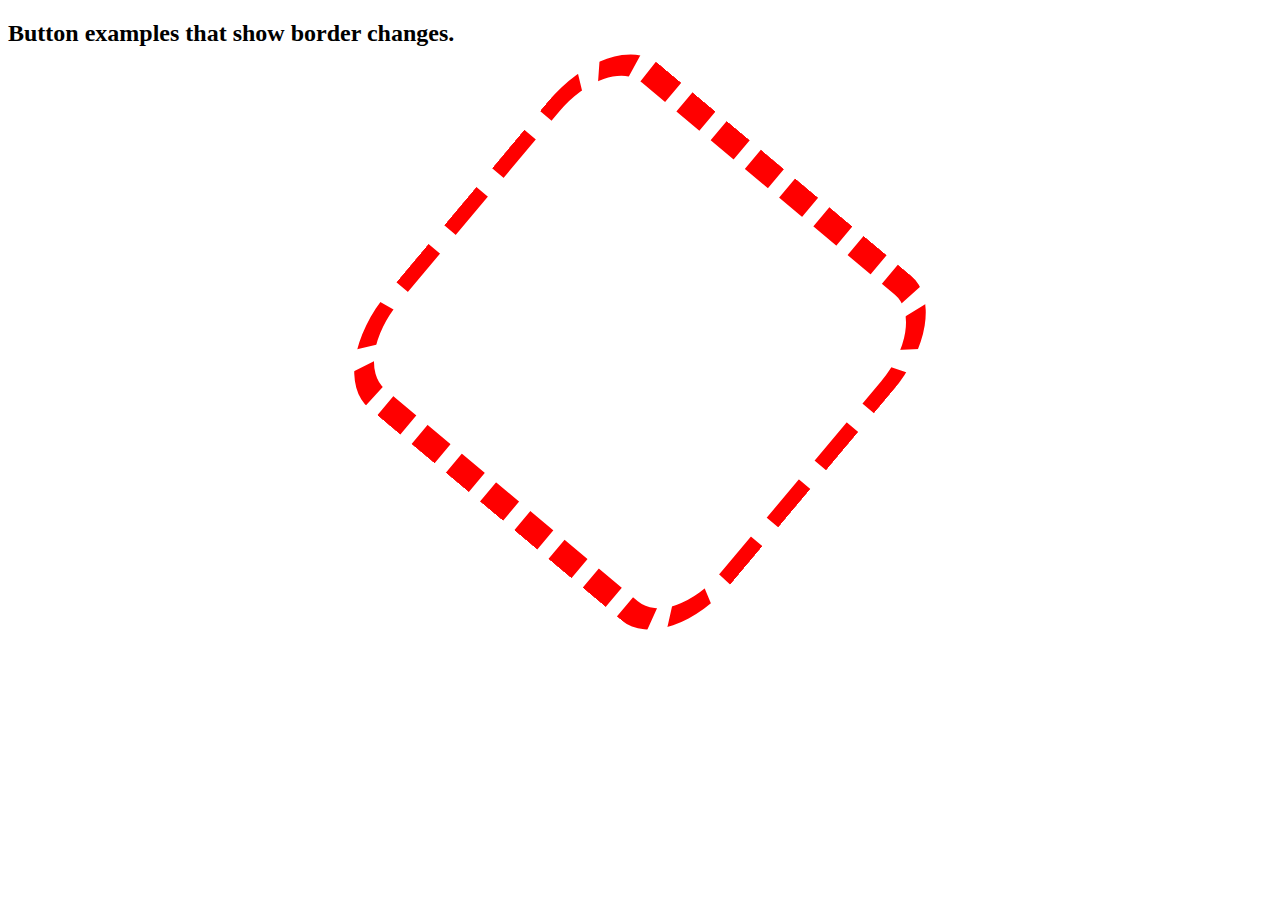
<file: AdvancedCourseNexul/buttonborder.html>
<!DOCTYPE html>
<html>
    <head>
        <link rel="stylesheet" href="buttonborder.css">
    </head>
    <body>
        <h2>Button examples that show border changes.</h2>
        <div class="square">

        </div>
       
    </body>
</html>
</file>
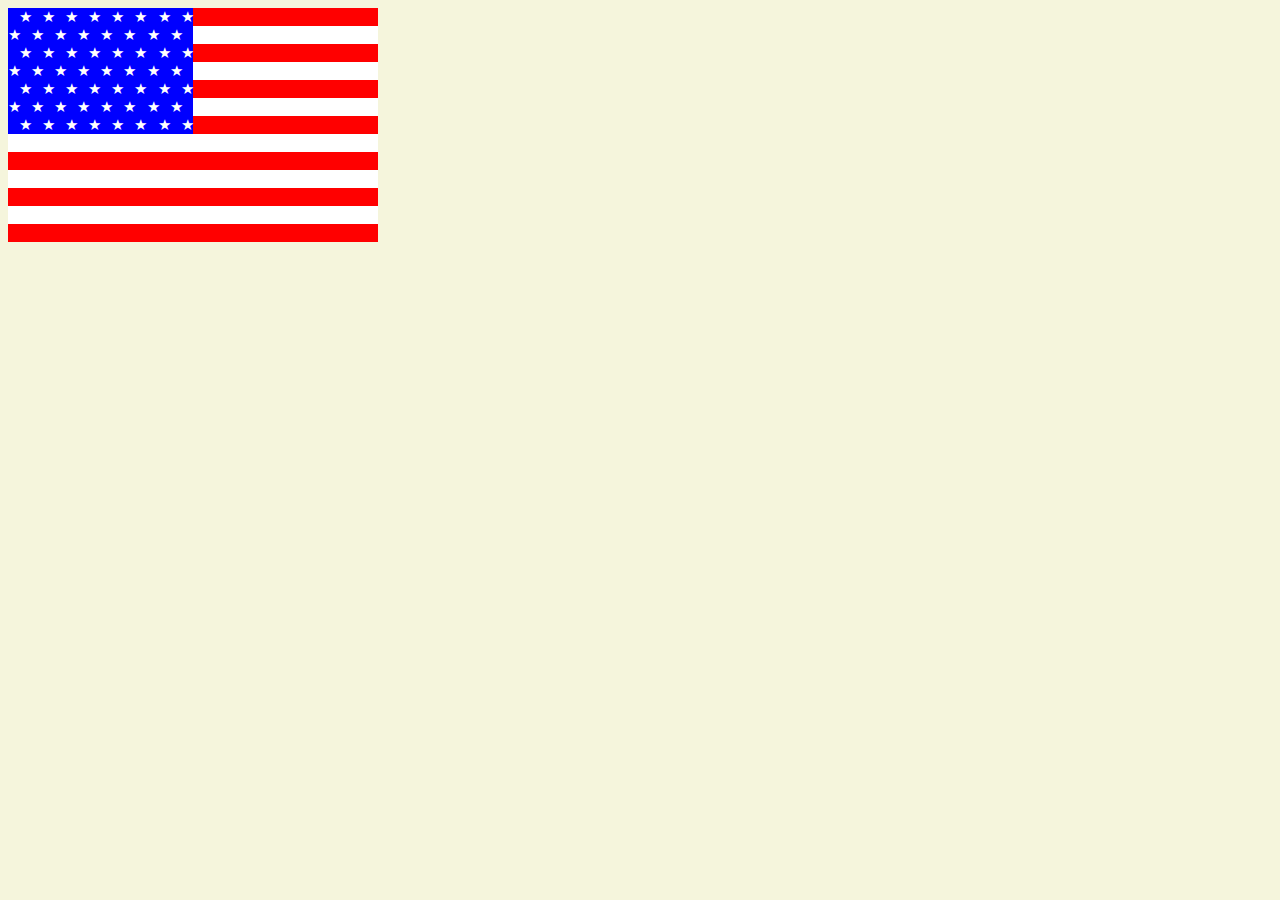
<file: AdvancedCourseNexul/flagpattern.html>
<!DOCTYPE html>
<html>
<head>
  <link rel="stylesheet" href="flagpattern.css">
</head>

<table border="0" cellpadding="0" cellspacing="0" id="flag">
    <tbody>
      <tr>
        <td>cell</td><td>cell</td><td>cell</td><td>cell</td><td>cell</td><td>cell</td>
        <td>cell</td><td>cell</td><td>cell</td><td>cell</td><td>cell</td><td>cell</td>
        <td>cell</td><td>cell</td><td>cell</td><td>cell</td>
      </tr>
      <tr>
        <td>cell</td><td>cell</td><td>cell</td><td>cell</td><td>cell</td><td>cell</td>
        <td>cell</td><td>cell</td><td>cell</td><td>cell</td><td>cell</td><td>cell</td>
        <td>cell</td><td>cell</td><td>cell</td><td>cell</td>
      </tr>
      <tr>
        <td>cell</td><td>cell</td><td>cell</td><td>cell</td><td>cell</td><td>cell</td>
        <td>cell</td><td>cell</td><td>cell</td><td>cell</td><td>cell</td><td>cell</td>
        <td>cell</td><td>cell</td><td>cell</td><td>cell</td>
      </tr>
      <tr>
        <td>cell</td><td>cell</td><td>cell</td><td>cell</td><td>cell</td><td>cell</td>
        <td>cell</td><td>cell</td><td>cell</td><td>cell</td><td>cell</td><td>cell</td>
        <td>cell</td><td>cell</td><td>cell</td><td>cell</td>
      </tr>
      <tr>
        <td>cell</td><td>cell</td><td>cell</td><td>cell</td><td>cell</td><td>cell</td>
        <td>cell</td><td>cell</td><td>cell</td><td>cell</td><td>cell</td><td>cell</td>
        <td>cell</td><td>cell</td><td>cell</td><td>cell</td>
      </tr>
      <tr>
        <td>cell</td><td>cell</td><td>cell</td><td>cell</td><td>cell</td><td>cell</td>
        <td>cell</td><td>cell</td><td>cell</td><td>cell</td><td>cell</td><td>cell</td>
        <td>cell</td><td>cell</td><td>cell</td><td>cell</td>
      </tr>
      <tr>
        <td>cell</td><td>cell</td><td>cell</td><td>cell</td><td>cell</td><td>cell</td>
        <td>cell</td><td>cell</td><td>cell</td><td>cell</td><td>cell</td><td>cell</td>
        <td>cell</td><td>cell</td><td>cell</td><td>cell</td>
      </tr>
      <tr>
        <td>cell</td><td>cell</td><td>cell</td><td>cell</td><td>cell</td><td>cell</td>
        <td>cell</td><td>cell</td><td>cell</td><td>cell</td><td>cell</td><td>cell</td>
        <td>cell</td><td>cell</td><td>cell</td><td>cell</td>
      </tr>
      <tr>
        <td>cell</td><td>cell</td><td>cell</td><td>cell</td><td>cell</td><td>cell</td>
        <td>cell</td><td>cell</td><td>cell</td><td>cell</td><td>cell</td><td>cell</td>
        <td>cell</td><td>cell</td><td>cell</td><td>cell</td>
      </tr>
      <tr>
        <td>cell</td><td>cell</td><td>cell</td><td>cell</td><td>cell</td><td>cell</td>
        <td>cell</td><td>cell</td><td>cell</td><td>cell</td><td>cell</td><td>cell</td>
        <td>cell</td><td>cell</td><td>cell</td><td>cell</td>
      </tr>
      <tr>
        <td>cell</td><td>cell</td><td>cell</td><td>cell</td><td>cell</td><td>cell</td>
        <td>cell</td><td>cell</td><td>cell</td><td>cell</td><td>cell</td><td>cell</td>
        <td>cell</td><td>cell</td><td>cell</td><td>cell</td>
      </tr>
      <tr>
        <td>cell</td><td>cell</td><td>cell</td><td>cell</td><td>cell</td><td>cell</td>
        <td>cell</td><td>cell</td><td>cell</td><td>cell</td><td>cell</td><td>cell</td>
        <td>cell</td><td>cell</td><td>cell</td><td>cell</td>
      </tr>
      <tr>
        <td>cell</td><td>cell</td><td>cell</td><td>cell</td><td>cell</td><td>cell</td>
        <td>cell</td><td>cell</td><td>cell</td><td>cell</td><td>cell</td><td>cell</td>
        <td>cell</td><td>cell</td><td>cell</td><td>cell</td>
      </tr>
    </tbody>
</table>

</html>
</file>
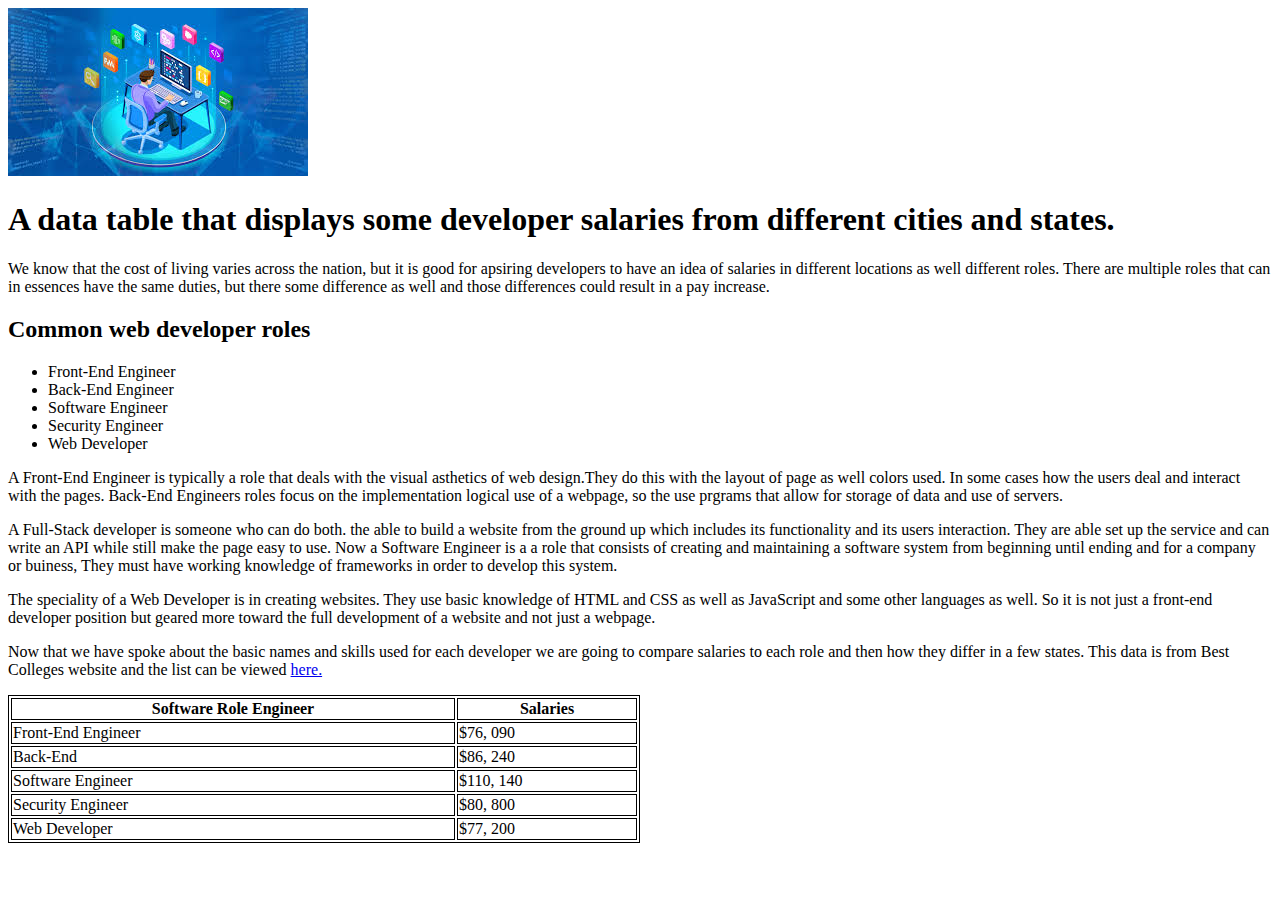
<file: AdvancedCourseNexul/hello.html>
<!DOCTYPE HTML>
<html>
    <style>
        table, th, td {
          border:1px solid black;
        }
        </style>
    <head>
        <title>Web Developer Salaries Nationwide</title>   
    </head>
    <body>
        <img src="SoftwareDeveloperImage.jpg" alt="software engineer">
       <div>
           <h1>A data table that displays some developer salaries from different cities and states.</h1>
           <p>We know that the cost of living varies across the nation, but it is good for apsiring developers to have an idea of salaries in different locations as well different roles. There are multiple roles that can in essences have the same duties, but there some difference as well and those differences could result in a pay increase.</p>
       </div>

       <div>
       <h2>Common web developer roles</h2>
       <ul>
           <li>Front-End Engineer</li>
           <li>Back-End Engineer</li>
           <li>Software Engineer</li>
           <li>Security Engineer</li>
           <li>Web Developer</li>
       </ul>
       <p>A Front-End Engineer is typically a role that deals with the visual asthetics of web design.They do this with the layout of page as well colors used. In some cases how the users deal and interact with the pages. Back-End Engineers roles focus on the implementation logical use of a webpage, so the use prgrams that allow for storage of data and use of servers.</p>
       <p>A Full-Stack developer is someone who can do both. the able to build a website from the ground up which includes its functionality and its users interaction. They are able set up the service and can write an API while still make the page easy to use. Now a Software Engineer is a a role that consists of creating and maintaining a software system from beginning until ending and for a company or buiness, They must have working knowledge of frameworks in order to develop this system.</p>
       <p>The speciality of a Web Developer is in creating websites. They use basic knowledge of HTML and CSS as well as JavaScript and some other languages as well. So it is not just a front-end developer position but geared more toward the full development of a website and not just a webpage.</p>       
       <p>Now that we have spoke about the basic names and skills used for each developer we are going to compare salaries to each role and then how they differ in a few states. This data is from Best Colleges website and the list can be viewed <a href="https://www.bestcolleges.com/bootcamps/tracks/coding-jobs/">here.</a> </p>
    </div>
    <div>
        <table style="width: 50%">
            <thead>
                <tr>
                    <th>Software Role Engineer</th>
                    <th>Salaries</th>
                </tr>
               
                <tr>
                    <td>Front-End Engineer</td>
                    <td>$76, 090</td>
                </tr>
                <tr>
                    <td>Back-End</td>
                    <td>$86, 240</td>
                </tr>
                <tr>
                    <td>Software Engineer</td>
                    <td>$110, 140</td>
                </tr>
                <td>Security Engineer</td>
                    <td>$80, 800</td>
                </tr>
                <td>Web Developer</td>
                    <td>$77, 200</td>
                </tr>
               
                

            </thead>
        </table>
    </div>
    </body>
</html>
</file>
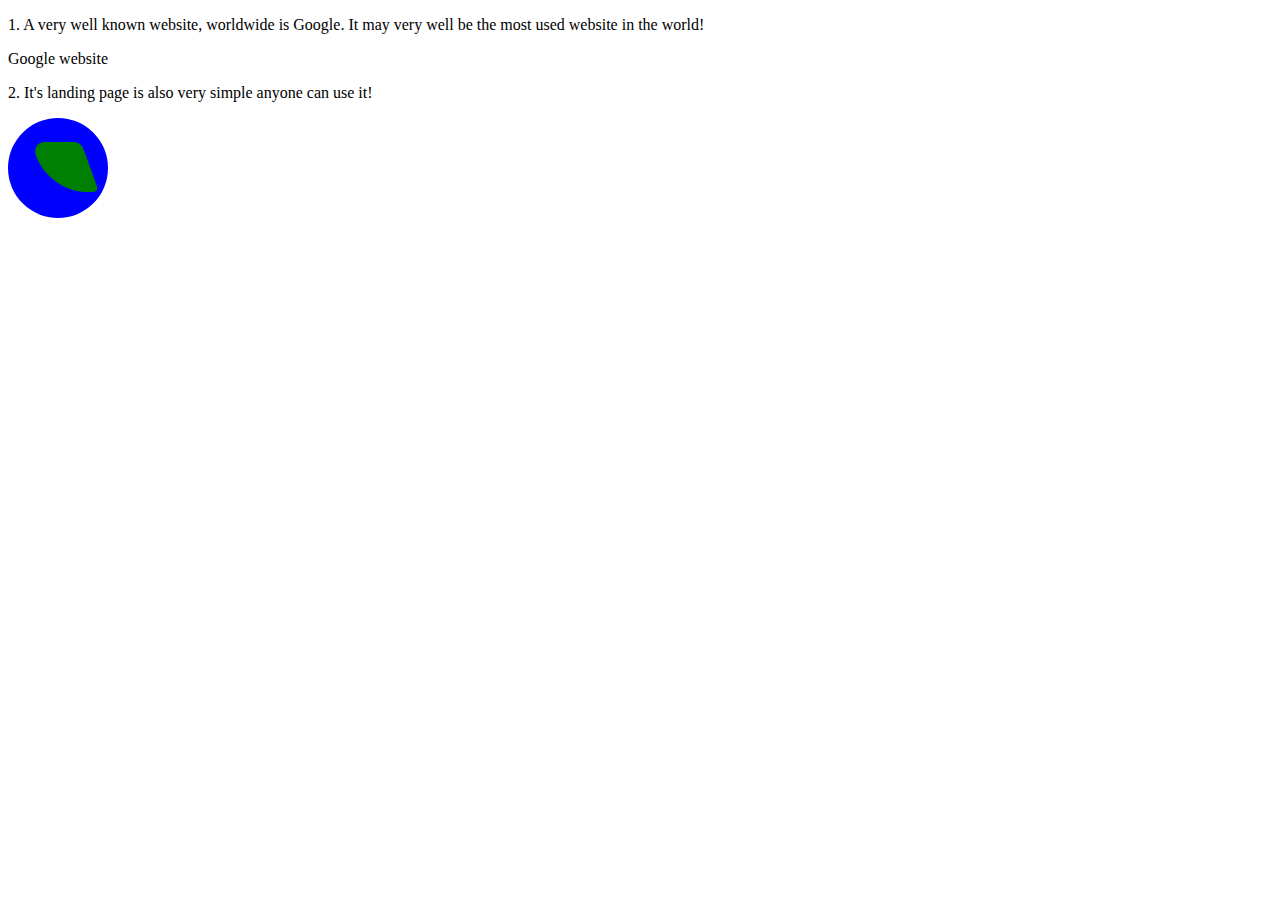
<file: AdvancedCourseNexul/MediaPrintPract.html>
<!DOCTYPE html>
<html>
    <head>
        <link rel="stylesheet" href="MediaPrint.css">
    </head>
   <body>
   
    <div>
        <p>A very well known website, worldwide is <span class="google"></span>. It may very well be the most used website in the world!</p>
    <div class="tooltip">Google website
        <span class="tooltiptext" href="https://www.google.com/">https://www.google.com/</span>
        </div>
        <a href="www.google.com"></a>
        <p> It's landing page is also very simple anyone can use it!</p>
    </div>
    <div id="earth"></div>
    <div id="land"></id>
   </body>
</html>
</file>
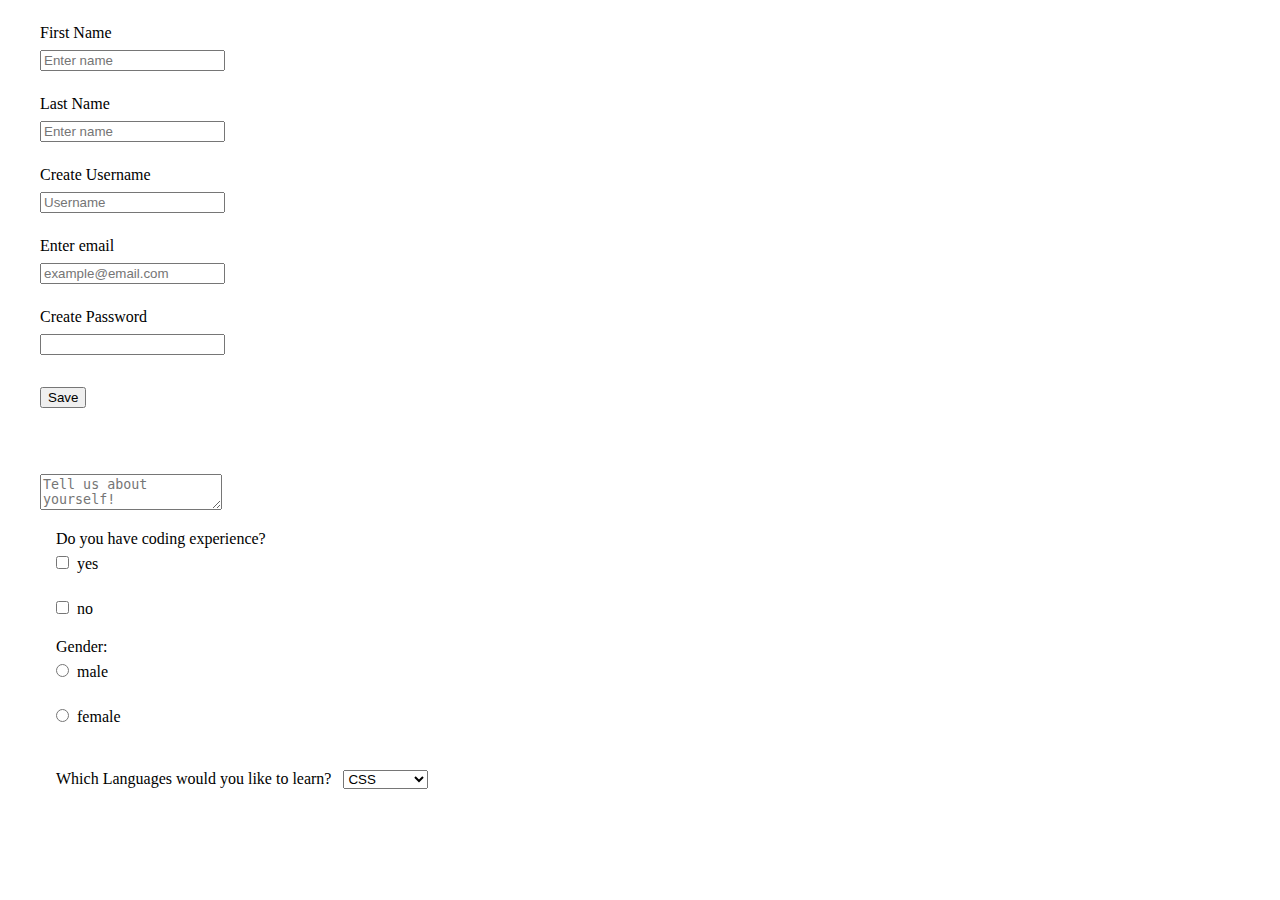
<file: AdvancedCourseNexul/Registration.html>
<!DOCTYPE html>
<html>
    <head>
        <link rel="stylesheet" href="registrationstyle.css">
    </head>
</html>

<div>
    
    
    <form action="/customer/update" method="POST">
        <label for="name">First Name</label><br>
        <input id="firstName" type="text" minlength="2" maxlength="25" placeholder="Enter name" required><br>
        <label for="lastName">Last Name </label><br>
        <input id="lastName" type="text" minlength="2" maxlength="25" placeholder="Enter name" required><br>
        <label for="userName">Create Username</label><br>
        <input id="userName" type="text" minlength="2" maxlength="25" name="userName" placeholder="Username" required><br>
        <label for="email">Enter email</label><br>
        <input id="email" type="email" minlength="2" maxlength="15" placeholder="example@email.com" required><br>
        <label for="password">Create Password</label><br>
        <input id="password" type="password" minlength="2" maxlength="25" required><br>
        <input type="submit" value="Save"><br>
    </form><br>
    <div>
        <textarea name="textarea" placeholder="Tell us about yourself!"></textarea><br>
        <label for="checkbox">Do you have coding experience?</label><br>
        <input id="checkbox" type="checkbox" name="" value="true">yes<br>
        <input id="checkbox" type="checkbox" name="" value="true">no<br>
        <label for="radio">Gender:</label><br>
        <input id="radio" type="radio" name="gender" value="male">male<br>
        <input id="radio" type="radio" name="gender" value="female">female<br>
    </div>
    <div>
        <label for="languages"> Which Languages would you like to learn?</label>
        <select name="language">
            <option value="html">Html</option>
            <option value="css" selected>CSS</option>
            <option value="javascript">JavaScript</option>
            <option value="c#">C#</option>
          </select>
    </div>
</div>
</file>
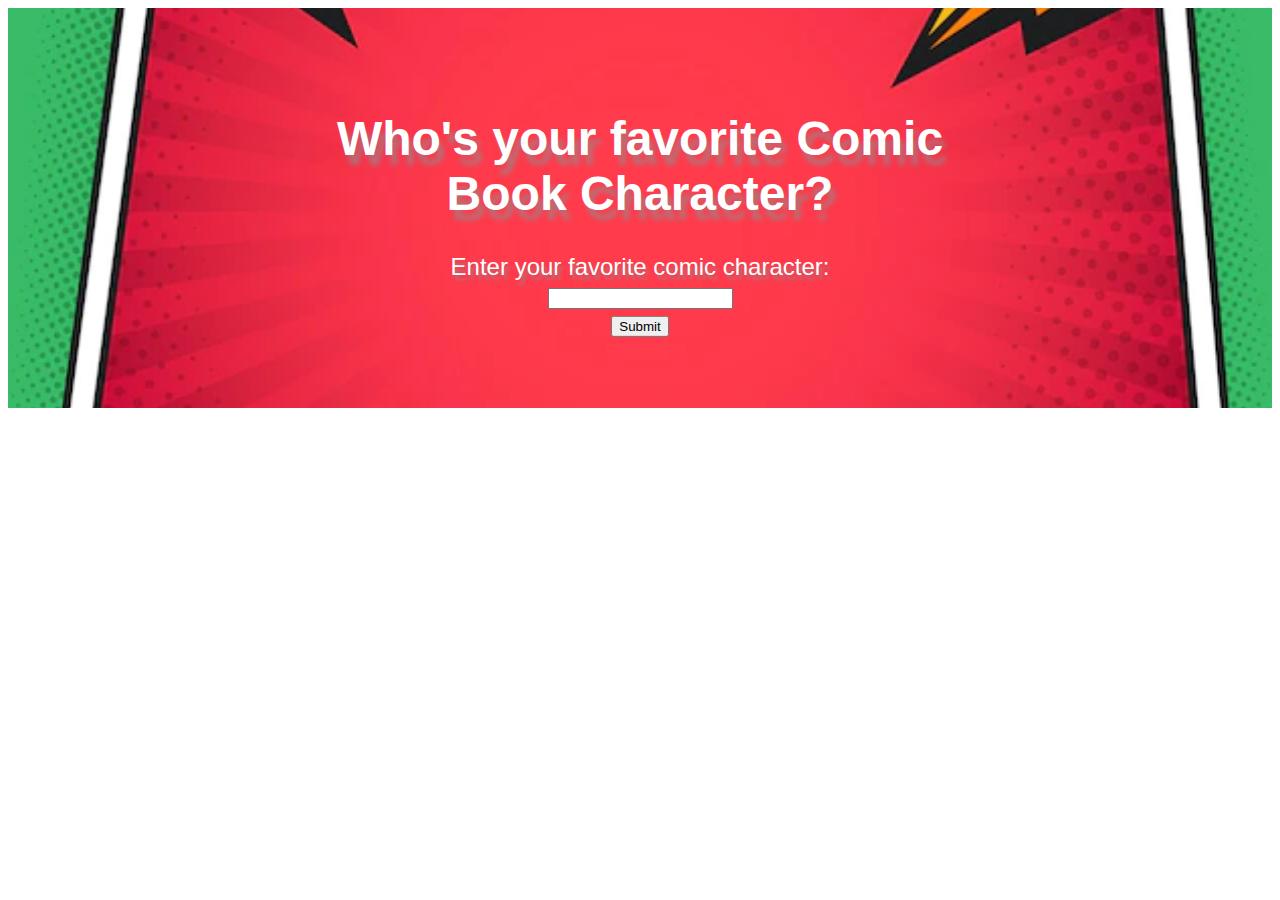
<file: AdvancedCourseNexul/TextShadowPractice.html>
<!DOCTYPE html>
<html>
    <head>
        <link rel="stylesheet" href="TextShadowPractice.css">
    </head>
    <body>
        

        <div class="hero-image">
            <div class="hero-text">
                <h1>Who's your favorite Comic Book Character?</h1>
                <form>
                    <label for="character">Enter your favorite comic character:</label><br>
                    <input type="text" id="character" name="character"><br>
                    <input type="submit" value="Submit">
                </form>
            </div>
        </div>
    </body>
</html>
</file>
<file: AdvancedCourseNexul/buttonborder.css>
.square {

border: 5px dashed red;
border-radius: 20px;
height: 80px;
width: 140px;
margin: auto;
margin-top: 250px;
transform: rotate(40deg) scale(3, 5);



}
</file>
<file: AdvancedCourseNexul/flagpattern.css>
html {
    background-color:beige;
    
}

tr:nth-child(odd) {
    background: red;
    color:transparent;
}
tr:nth-child(even) {
    background: white;
    color:transparent;
}
tr:nth-last-of-type(n+7) td:nth-last-of-type(n+9) {
    background: blue;
    color:transparent;
    font-size: 0;
}

tr:nth-last-of-type(n+7) td:nth-last-of-type(n+9):after {
    content: '\2605';
    font-size: 15px;
    color: white;
    
    
}

tr:nth-last-of-type(odd) td:after {
    position: relative;
    left: 11px;
    
}
</file>
<file: AdvancedCourseNexul/MediaPrint.css>
.tooltip {
    position: relative;
    display: inline-block;

}
.tooltip .tooltiptext {
    visibility: hidden;
    width: 165px;
    background-color: antiquewhite;
    color:blue;
    text-align: center;
    border-radius: 6px;
    padding: 5px 0;
    position: absolute;
    z-index: 1;
}
.tooltip:hover .tooltiptext{
    visibility: visible;
}
.google:before {
    content: 'Google';
}

 @media print { */
    a[href]:after {
      content: " (" attr(href) ") ";
    }
   } 

   body {
       counter-reset: counterSect;
   }

   p::before {
       counter-increment: counterSect;
       content: counter(counterSect)'. ';
   }

   #earth {
       width: 100px;
       height: 100px;
       background:blue;
       border-radius: 50%;
       position: relative;
       border: 3px;
   }

   #land{
    width: 50px;
    height: 50px;
    transform: skew(20deg);
    background: green;
    border-radius: 22px 10px 9px 55px;
    position: absolute;
    top: 142px;
    left: 40px;
    border: 3px;
  }
  @media only screen and (min-width: 610px) and (max-width: 960px) {
      body {
          background-color: #f3e9f5;
          
      }
  }
  @media only screen and (max-width: 609px) {
    body {
        background-color: beige;
}
  }
</file>
<file: AdvancedCourseNexul/registrationstyle.css>
input, label {
    margin-top: 0.5rem;
    margin-right: 0.5rem;
    margin-left: 1rem;
    margin-bottom: 1.5rem;
}
div {
    margin-top: 1.5rem;
    margin-right: 0.5rem;
    margin-left: 1rem;
}
textarea {
    margin-bottom: 1rem;
}
</file>
<file: AdvancedCourseNexul/TextShadowPractice.css>
.hero-image {
   background-image: url("ComicBackgroundImage.jpg.webp");
   height: 400px;

   background-position: center;
   background-repeat: no-repeat;
   background-size: cover;
   position: relative;
}

.hero-text {
   text-align: center;
   position: absolute;
   top: 50%;
   left: 50%;
   transform: translate(-50%, -50%);
   color: white;
   font-family:Verdana, Geneva, Tahoma, sans-serif;
   font-size: x-large;
}
.hero-text {
   text-shadow: 5px 10px 5px rgba(144, 144, 145, 0.6);
   
}
label {
   text-shadow: 3px 5px 3px rgba(144, 144, 145, 0.6);
}
</file>
